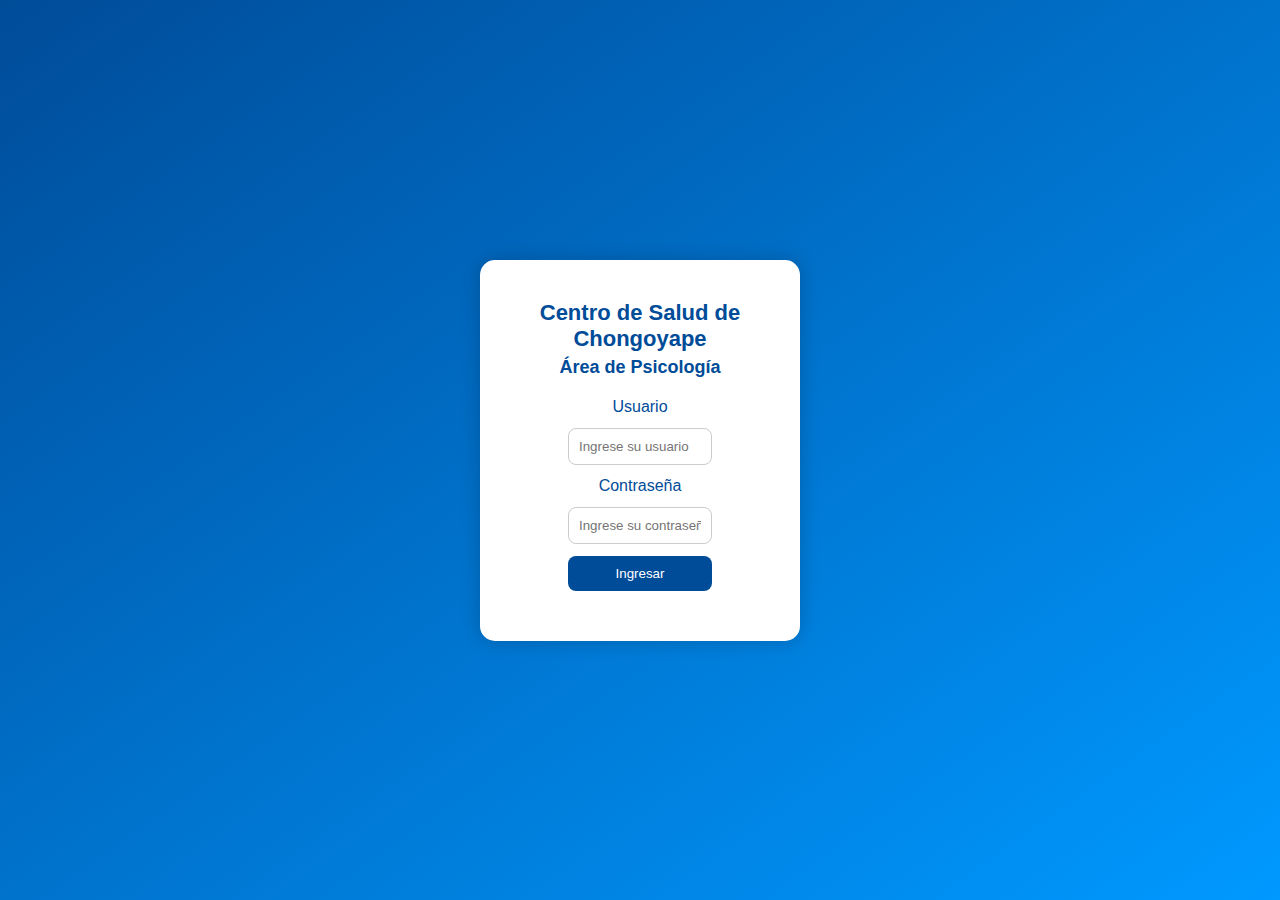
<file: index.html>
<!DOCTYPE html>
<html lang="es">
<head>
    <meta charset="UTF-8">
    <meta name="viewport" content="width=device-width, initial-scale=1.0">
    <title>Sistema de Registro - Psicología Chongoyape</title>
    <link rel="stylesheet" href="style.css">
</head>
<body>
    <header>
        <h1>Centro de Salud de Chongoyape</h1>
        <h2>Área de Psicología</h2>
        <nav>
            <ul>
                <li><a href="#inicio">Inicio</a></li>
                <li><a href="#objetivos">Objetivos</a></li>
                <li><a href="#registro">Registro</a></li>
                <li><a href="#contacto">Contacto</a></li>
                <li><a href="#" id="cerrarSesion">Cerrar Sesión</a></li>
            </ul>
        </nav>
    </header>

    <section id="inicio" class="seccion">
        <h3>Desarrollo de un Sistema de Control de Registro de Pacientes</h3>
        <p>Este sistema permite gestionar los pacientes del área de Psicología del Centro de Salud de Chongoyape, incluyendo seguimiento terapéutico y recordatorios de citas para el doctor.</p>
    </section>

    <section id="objetivos" class="seccion">
        <h3>Objetivos del Proyecto</h3>
        <ul>
            <li>Implementar un sistema digital de registro de pacientes.</li>
            <li>Registrar la próxima cita de cada paciente.</li>
            <li>Mostrar recordatorios automáticos de próximas citas.</li>
            <li>Optimizar el control del seguimiento psicológico.</li>
        </ul>
    </section>

    <section id="registro" class="seccion">
        <h3>Registro de Pacientes</h3>
        <form id="formRegistro">
            <label>Nombre del Paciente:</label>
            <input type="text" id="nombre" required>

            <label>Edad:</label>
            <input type="number" id="edad" required>

            <label>Motivo de consulta:</label>
            <input type="text" id="motivo" required>

            <label>Diagnóstico:</label>
            <input type="text" id="diagnostico">

            <label>Fecha de próxima cita:</label>
            <input type="date" id="fechaCita" required>

            <button type="submit">Registrar</button>
        </form>

        <h4>Pacientes Registrados</h4>
        <table id="tablaPacientes">
            <thead>
                <tr>
                    <th>Nombre</th>
                    <th>Edad</th>
                    <th>Motivo</th>
                    <th>Diagnóstico</th>
                    <th>Próxima Cita</th>
                </tr>
            </thead>
            <tbody></tbody>
        </table>

        <h4>Recordatorios del Doctor</h4>
        <div id="recordatorios" class="recordatorios"></div>
    </section>

    <section id="contacto" class="seccion">
        <h3>Contacto</h3>
        <p>Centro de Salud de Chongoyape - Área de Psicología</p>
        <p>Email: psicologia@chongoyape.gob.pe</p>
        <p>Teléfono: (074) 456-789</p>
    </section>

    <footer>
        <p>© 2025 Centro de Salud de Chongoyape - Sistema de Psicología</p>
    </footer>

    <script src="script.js"></script>
</body>
</html>
</file>
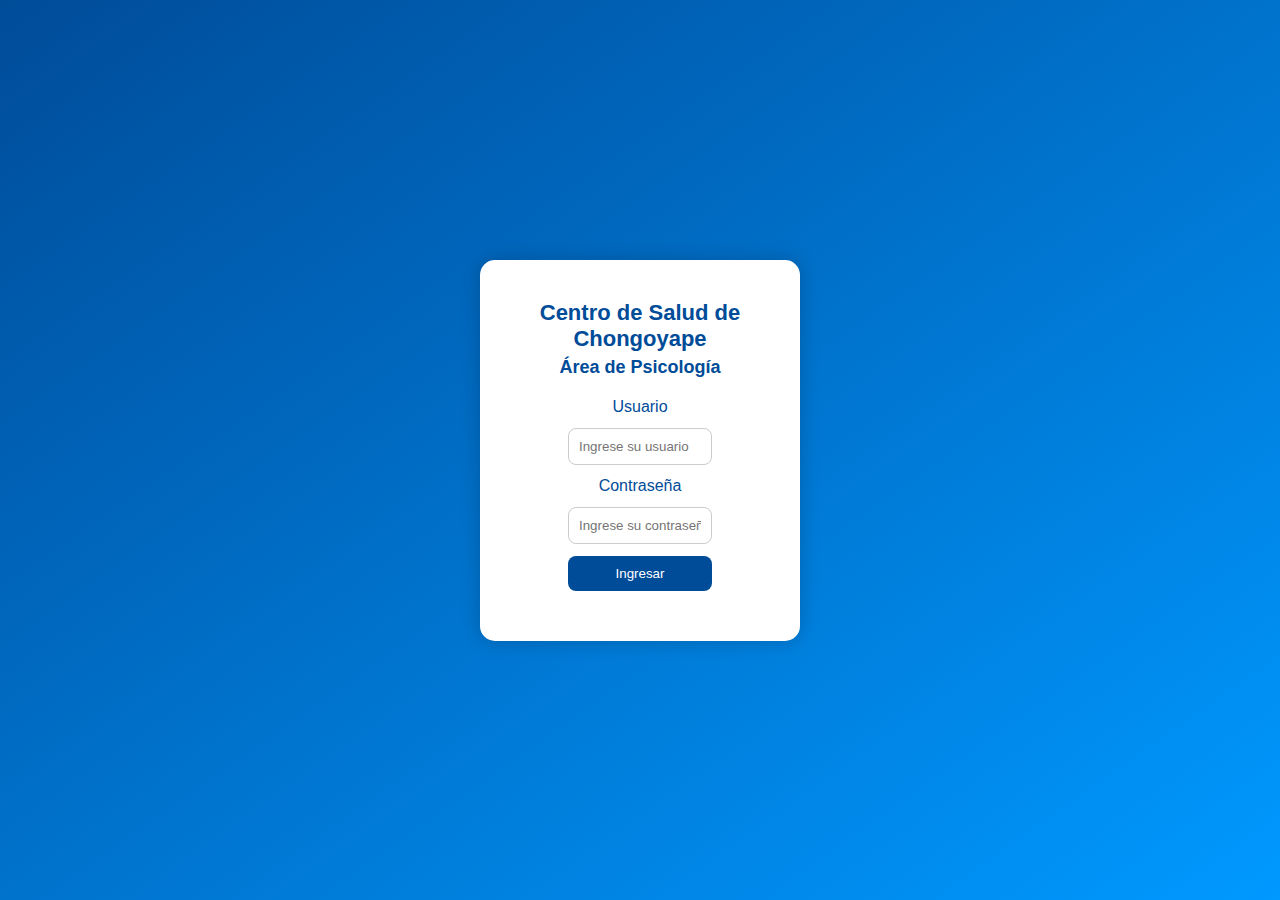
<file: login.html>
<!DOCTYPE html>
<html lang="es">
<head>
  <meta charset="UTF-8">
  <meta name="viewport" content="width=device-width, initial-scale=1.0">
  <title>Ingreso al Sistema - Psicología Chongoyape</title>
  <link rel="stylesheet" href="style.css">
</head>
<body class="login-body">
  <div class="login-container">
    <h1>Centro de Salud de Chongoyape</h1>
    <h2>Área de Psicología</h2>
    <form id="loginForm">
      <label for="usuario">Usuario</label>
      <input type="text" id="usuario" placeholder="Ingrese su usuario" required>

      <label for="clave">Contraseña</label>
      <input type="password" id="clave" placeholder="Ingrese su contraseña" required>

      <button type="submit">Ingresar</button>
    </form>
    <p class="mensaje-error" id="mensajeError"></p>
  </div>

  <script src="script.js"></script>
</body>
</html>
</file>
<file: style.css>
* {
    margin: 0;
    padding: 0;
    box-sizing: border-box;
    font-family: 'Segoe UI', sans-serif;
}

body {
    background-color: #f0f6ff;
    color: #003366;
}

/* --- Encabezado --- */
header {
    background-color: #004c99;
    color: white;
    padding: 20px;
    text-align: center;
}

nav ul {
    list-style: none;
    display: flex;
    justify-content: center;
    background-color: #0066cc;
    margin-top: 10px;
}

nav ul li {
    margin: 10px 15px;
}

nav ul li a {
    color: white;
    text-decoration: none;
    font-weight: bold;
}

nav ul li a:hover {
    text-decoration: underline;
}

/* --- Secciones --- */
.seccion {
    padding: 30px;
    background-color: white;
    margin: 20px auto;
    width: 85%;
    border-radius: 10px;
    box-shadow: 0 0 10px rgba(0,0,0,0.1);
}

/* --- Formularios --- */
form {
    display: flex;
    flex-direction: column;
    gap: 10px;
    width: 60%;
    margin: 0 auto;
}

input {
    padding: 8px;
    border: 1px solid #ccc;
    border-radius: 6px;
}

button {
    background-color: #004c99;
    color: white;
    border: none;
    padding: 10px;
    border-radius: 8px;
    cursor: pointer;
}

button:hover {
    background-color: #0066cc;
}

/* --- Tablas --- */
table {
    margin: 20px auto;
    border-collapse: collapse;
    width: 90%;
}

th, td {
    border: 1px solid #004c99;
    padding: 10px;
    text-align: center;
}

th {
    background-color: #e6f0ff;
}

/* --- Recordatorios --- */
.recordatorios {
    margin-top: 15px;
    padding: 15px;
    background-color: #e6f0ff;
    border: 1px solid #004c99;
    border-radius: 10px;
    width: 85%;
    margin-left: auto;
    margin-right: auto;
}

.recordatorio {
    background-color: #fff;
    border-left: 5px solid #004c99;
    padding: 10px;
    margin-bottom: 10px;
    border-radius: 6px;
}

.recordatorio h5 {
    margin-bottom: 5px;
}

.recordatorio p {
    margin: 0;
    color: #003366;
}

/* --- Login --- */
.login-body {
    display: flex;
    justify-content: center;
    align-items: center;
    height: 100vh;
    background: linear-gradient(to bottom right, #004c99, #0099ff);
    color: white;
}

.login-container {
    background-color: white;
    color: #004c99;
    padding: 40px;
    border-radius: 15px;
    box-shadow: 0 0 20px rgba(0,0,0,0.2);
    width: 320px;
    text-align: center;
}

.login-container h1 {
    font-size: 22px;
    margin-bottom: 5px;
}

.login-container h2 {
    font-size: 18px;
    margin-bottom: 20px;
}

.login-container form {
    display: flex;
    flex-direction: column;
    gap: 12px;
}

.login-container input {
    padding: 10px;
    border-radius: 8px;
    border: 1px solid #ccc;
}

.login-container button {
    background-color: #004c99;
    color: white;
    border: none;
    padding: 10px;
    border-radius: 8px;
    cursor: pointer;
    transition: 0.3s;
}

.login-container button:hover {
    background-color: #0066cc;
}

.mensaje-error {
    color: red;
    font-size: 14px;
    margin-top: 10px;
}

footer {
    text-align: center;
    background-color: #004c99;
    color: white;
    padding: 15px;
    margin-top: 30px;
}
</file>
